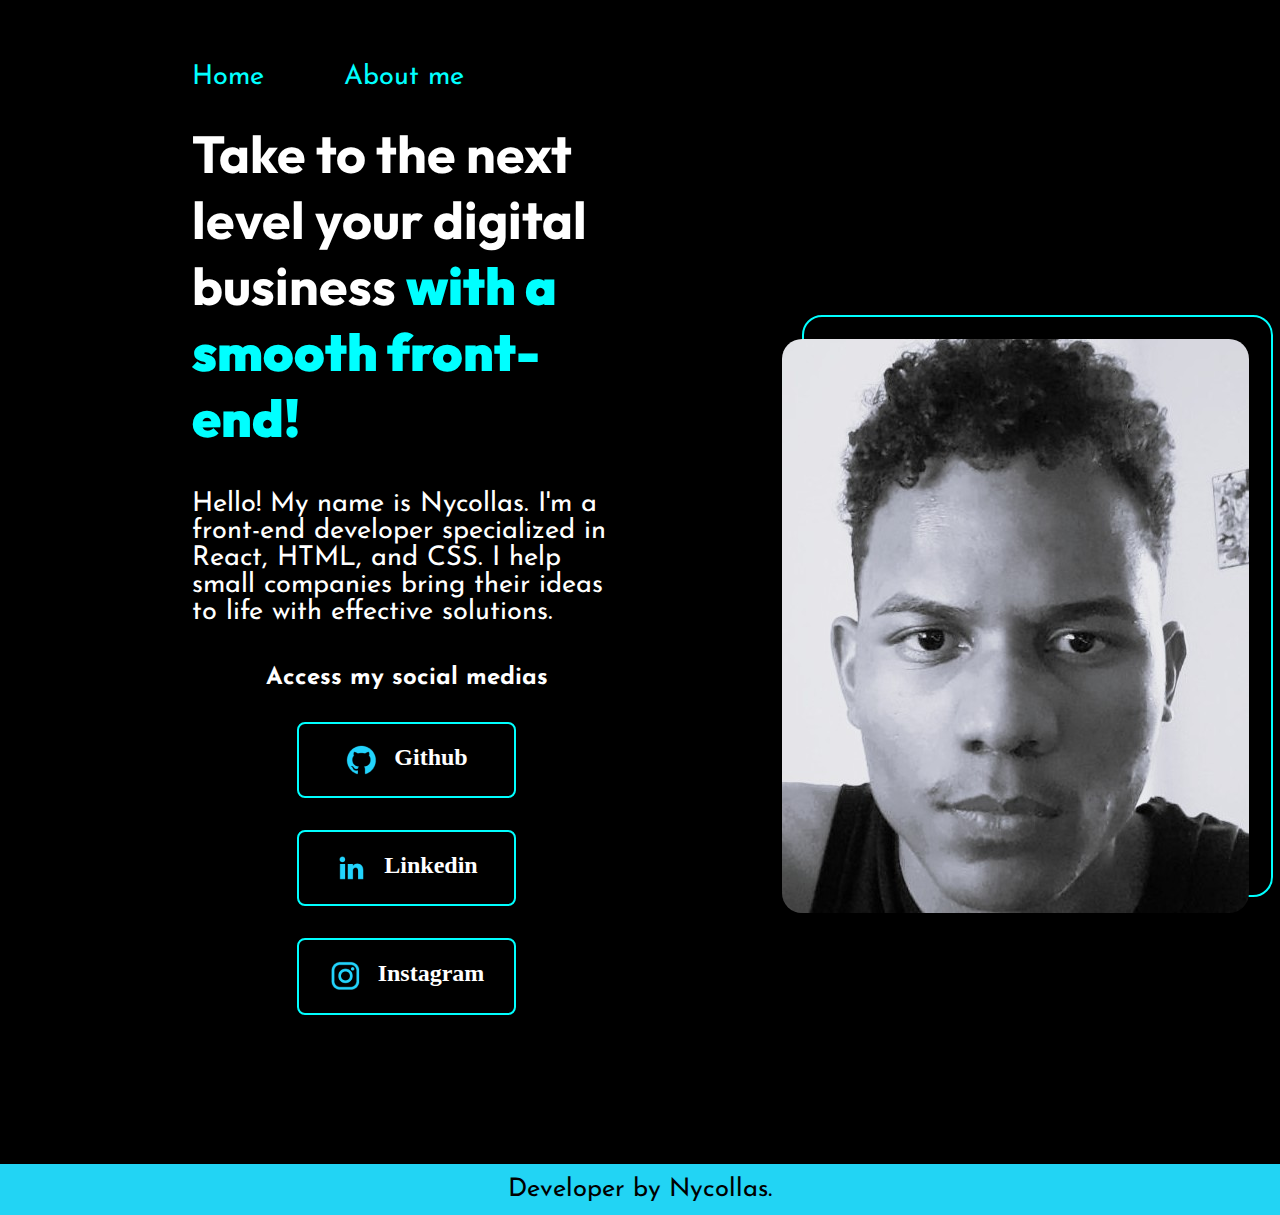
<file: index.html>
<!DOCTYPE html>
<html lang="en">
<head>
    <meta charset="UTF-8">
    <meta name="viewport" content="width=device-width, initial-scale=1.0">
    <title>Portfolio</title>
    <link rel="stylesheet" href="styles/style.css">
</head>
<body>
    <header class="style-header">
        <nav class="style-header-links">
            <a class="style-links-nav" href="index.html">Home</a>
            
            <a class="style-links-nav" href="about.html">About me</a>
        </nav>
    </header>
    
    <main class="container">
        <section class="main-text-content">
            <h1 class="title">
                Take to the next level your digital business <strong class="title-destaq"> with a smooth front-end!</strong>
            </h1>

            <p class="main-text">
                Hello! My name is Nycollas. I'm a front-end developer specialized in React, HTML, and CSS. I help small companies bring their ideas to life with effective solutions.
            </p>
            
            <div class="bottom-links">
                
                <h2 class="sub_title_links">Access my social medias</h2>
    
                <a class="style-bottom" href="https:github.com">
                <img class="icon-position" src="assets/github.png" alt="github-logo">Github
                </a>

                <a class="style-bottom" href="https://instagram.com"> 
                <img class="icon-position" src="assets/linkedin.png" alt="linkedin-logo">Linkedin
                </a>

                <a class="style-bottom" href="https://twitch.com"> 
                <img class="icon-position" src="assets/instagram.png" alt="Logo-inst">Instagram
                </a>

            </div>
        </section>
        
        <div class="image-container">
            <img class="main-image" src="assets/fotopessoal.jpg" alt="foto">
        </div>
    
    </main>
    
    <footer class="rodape">
         <p>
            Developer by Nycollas.
         </p>
    </footer>
</body>
</html>
</file>
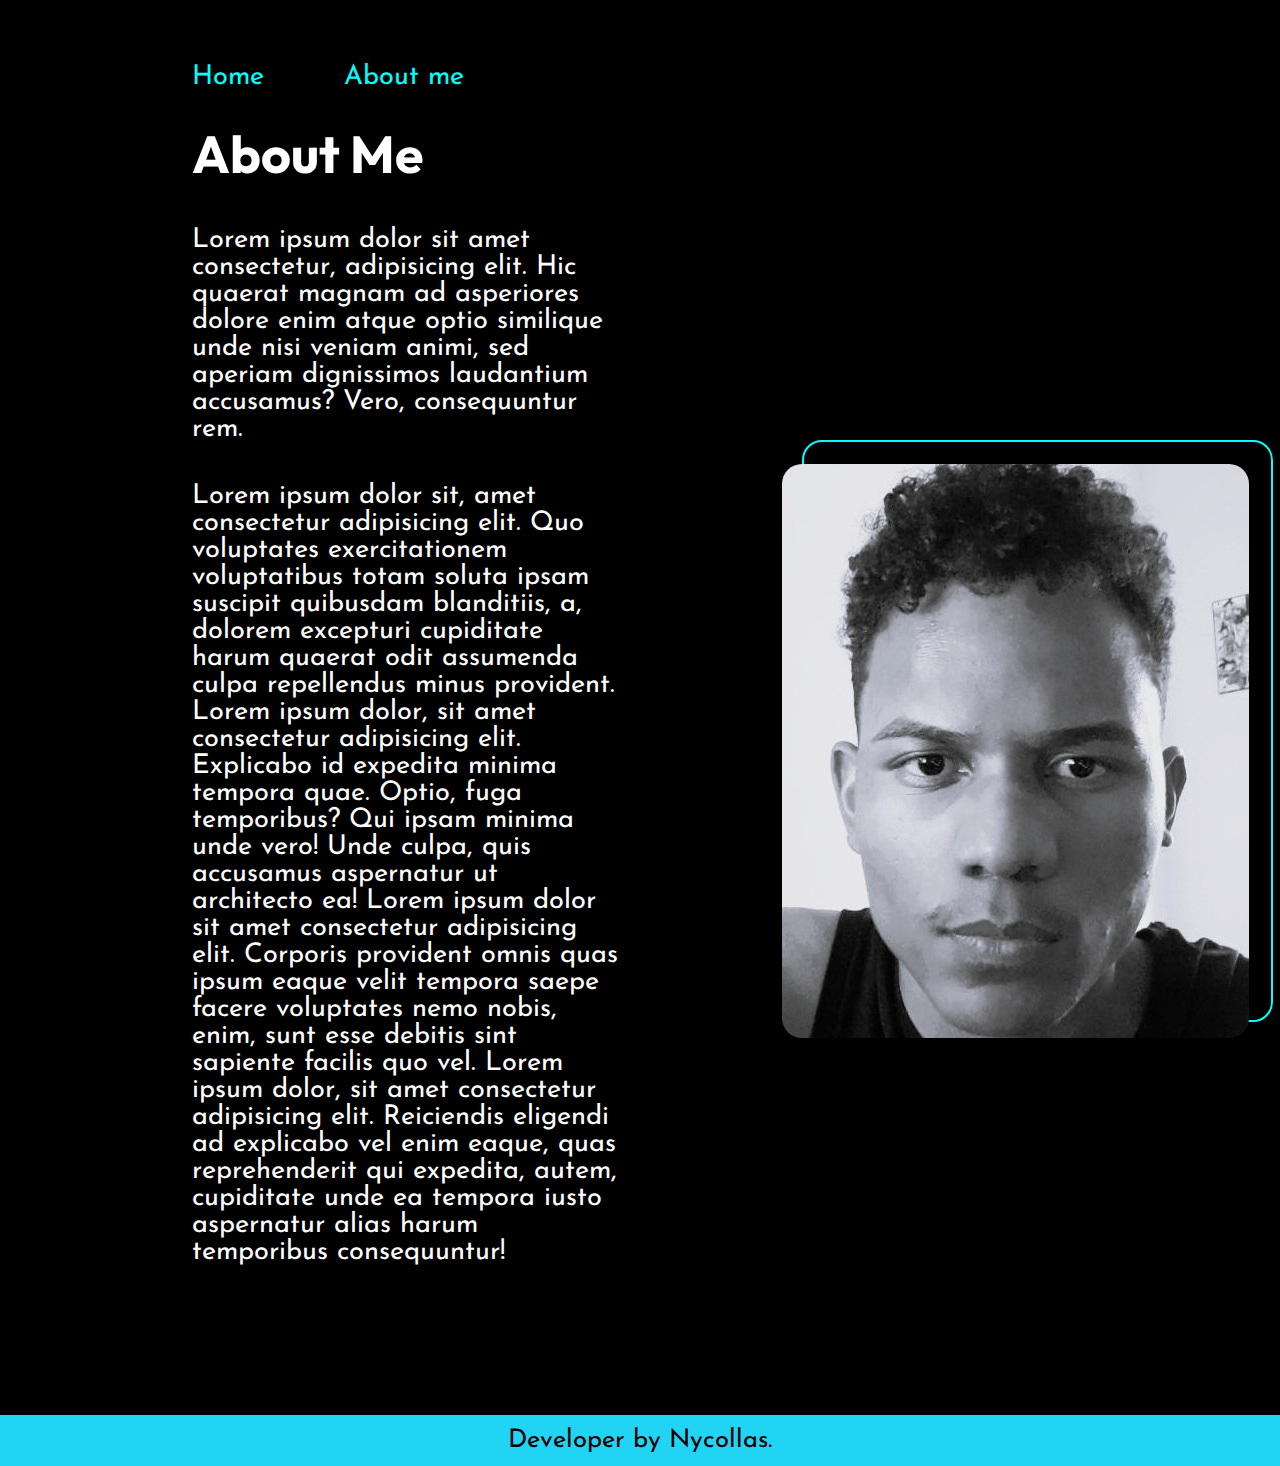
<file: about.html>
<!DOCTYPE html>
<html lang="en">
<head>
    <meta charset="UTF-8">
    <meta name="viewport" content="width=device-width, initial-scale=1.0">
    <link rel="stylesheet" href="styles/style.css">
    <title>About me</title>
</head>
<body>
    <header class="style-header">
        <nav class="style-header-links">
            <a class="style-links-nav" href="index.html">Home</a>
            
            <a class="style-links-nav" href="about.html">About me</a>
        </nav>
    </header>

    <main class="container">
        <section class="main-text-content">
            <h1 class="title">
                About Me
            </h1>
    
            <p class="main-text">
                Lorem ipsum dolor sit amet consectetur, adipisicing elit. Hic quaerat magnam ad asperiores dolore enim atque optio similique unde nisi veniam animi, sed aperiam dignissimos laudantium accusamus? Vero, consequuntur rem.
            </p>
            <p class="main-text">
                Lorem ipsum dolor sit, amet consectetur adipisicing elit. Quo voluptates exercitationem voluptatibus totam soluta ipsam suscipit quibusdam blanditiis, a, dolorem excepturi cupiditate harum quaerat odit assumenda culpa repellendus minus provident.
                Lorem ipsum dolor, sit amet consectetur adipisicing elit. Explicabo id expedita minima tempora quae. Optio, fuga temporibus? Qui ipsam minima unde vero! Unde culpa, quis accusamus aspernatur ut architecto ea!
                Lorem ipsum dolor sit amet consectetur adipisicing elit. Corporis provident omnis quas ipsum eaque velit tempora saepe facere voluptates nemo nobis, enim, sunt esse debitis sint sapiente facilis quo vel.
                Lorem ipsum dolor, sit amet consectetur adipisicing elit. Reiciendis eligendi ad explicabo vel enim eaque, quas reprehenderit qui expedita, autem, cupiditate unde ea tempora iusto aspernatur alias harum temporibus consequuntur!
            </p>
        </section>
        <div class="image-container">
            <img class="main-image" src="assets/fotopessoal.jpg" alt="foto">
        </div>
    </main>

    <footer class="rodape">
        <p>
           Developer by Nycollas.
        </p>
   </footer>
</body>
</html>
</file>
<file: styles/style.css>
@import url('https://fonts.googleapis.com/css2?family=Josefin+Sans:ital,wght@0,100..700;1,100..700&family=Outfit:wght@100..900&display=swap');

* {
    margin: 0;
    padding: 0;
}

:root {
    --first-cor: black;
    --second-cor: white;
    --third-cor: aqua;
    --hover-links_nav: #f6f6f6;
    --hover-style_bottom: #22d4f4;

    --main-font: "outfit", "sans-serif";
    --second-font: "josefin sans", sans-serif;
}

body {
    box-sizing: border-box;
    background-color: var(--first-cor);
    color: var(--second-cor);
}

.style-header {
    padding: 5% 0% 0% 15%;
}

.style-header-links {
    display: flex;
    gap: 5rem;
}

.style-links-nav {
    text-decoration: none;
    color: var(--third-cor);
    font-family: var(--second-font);
    font-size: 1.7rem;
    transition: transform 1s ease-in-out;
}

.style-links-nav:hover {
    transform: scale(1.2);
    color: var(--hover-links_nav);
}


.container {
    padding: 7% 15%;
    display: flex;
    align-items: center;
}

.main-text-content {   
    display: flex;
    flex-direction: column;
    position: relative;
    bottom: 3.75rem;
    width: auto;
    gap: 2.5rem;
}

.title {
    font-family: var(--main-font);
    font-size: 3.25rem;
}

.title-destaq {
    color: var(--third-cor);
}

.main-text {
    font-family: var(--second-font);
    font-size: 1.7em
}

.bottom-links {
    display: flex;
    flex-direction: column;
    align-items: center ;
    gap: 2rem;

}

.sub_title_links {
    font-family: var(--second-font);
    font-size: 1.5rem;
    font-weight: 1.8rem;
    transition: 1s ease-out;
}

.sub_title_links:hover {
    font-size: 1.8rem;
    color: var(--third-cor);
}

.style-bottom {
    display: flex;
    justify-content: center;
    gap: 1rem;
    border: 2px solid var(--third-cor);
    background-color: var(--first-cor);
    text-decoration: none;
    color: var(--second-cor);
    width: 50%;
    text-align: center;
    border-radius: 8px;
    font-size: 1.5rem;
    padding: 1.26rem 0;
    font-weight: 600;
    transition: transform 1s ease-in-out;
}

.style-bottom:hover {
    transform: scale(1.2);
    font-weight: 31.25rem;
    background-color: var(--first-cor);
}

.image-container {
    position: relative;
    display: inline-block;
    overflow: visible;
    left: 18%;
}

.image-container::before {
    width: 40%;
    content: '';
    position: absolute;
    bottom: 20px; 
    left: 20px; 
    width: 100%;
    height: 100%;
    border: 2px solid var(--third-cor);
    border-radius: 20px; 
    z-index: -1;
  }
  

.main-image {
    border-radius: 20px;
    transition: transform 2s ease;
  }


.rodape {
    background-color: var(--hover-style_bottom);
    text-align: center;
    font-family: var(--second-font);
    font-size: 1.6rem;
    color: var(--first-cor);
    padding: 1%;
}

@media (min-width: 760px) and (max-width: 1200px) {
    .style-header {
        align-items: center;
        padding: 12% 0% 5% 0%;
    }
    
    .style-header-links {
        gap: 5rem;
        justify-content: center;
    }
    
    .style-links-nav {
        font-size: 2rem;
    }
    
    .container {
        align-items: center;
        flex-direction: column-reverse;
        gap: 80px;
    }
    
    .main-text-content {   
        bottom: 16px;
        width: 100%;
        gap: 2rem;
    }
    
    .title {
        font-size: 2.5rem;
    }
    
    
    .bottom-links {
        gap: 1.2rem;
    
    }
    
    .style-bottom {
        display: flex;
        justify-content: center;
        gap: 1rem;
        border: 1px solid var(--third-cor);
        width: 80%;
        border-radius: 6px;
        font-size: 1.4rem;
        padding: 12px;
    }
 
    .image-container {
        width: 100%;
    }
    
    .image-container::before {
        bottom: 2px; 
        right: 100px;
        width: 60%;
        border-radius: 15px; 
        z-index: -1;
      }
      
    
    .main-image {
        width: 60%;
        border-radius: 15px;
      }
    
    .rodape {
        text-align: center;
        font-size: 1.6rem;
        padding: 3%;
    }
}


@media (min-width: 400px) and (max-width: 758px) {
    .style-header {
        align-items: center;
        padding: 12% 0% 5% 0%;
    }
    
    .style-header-links {
        gap: 5rem;
        justify-content: center;
    }
    
    .style-links-nav {
        font-size: 1.3rem;
    }
    
    .container {
        align-items: center;
        flex-direction: column-reverse;
        gap: 2.5rem;
    }
    
    .main-text-content {   
        bottom: 16px;
        width: auto;
        gap: 1.8rem;
    }
    
    .title {
        font-size: 2rem;
    }
    
    
    .bottom-links {
        gap: 1.2rem;
    
    }
    
    .style-bottom {
        display: flex;
        justify-content: center;
        gap: 1rem;
        border: 1px solid var(--third-cor);
        width: 80%;
        border-radius: 6px;
        font-size: 1.4rem;
        padding: 12px;
    }
 
    .image-container {
        width: 100%;
    }
    
    .image-container::before {
        bottom: 2px; 
        right: 90px;
        width: 70%;
        border-radius: 5px; 
        z-index: -1;
      }
      
    
    .main-image {
        width: 70%;
        border-radius: 5px;
      }
    
    .rodape {
        text-align: center;
        font-size: 1.6rem;
        padding: 3%;
    }
}
</file>
